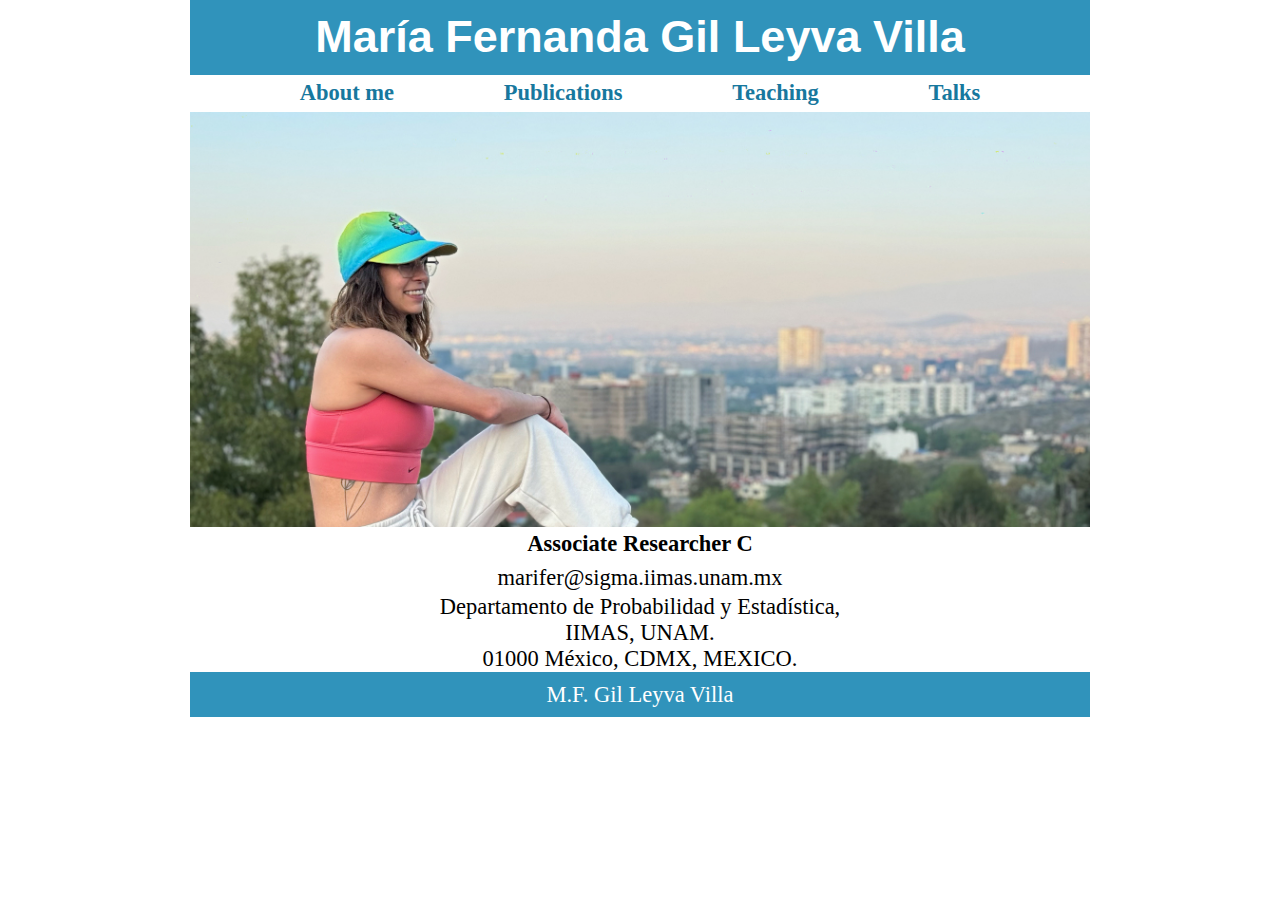
<file: index.html>
<!DOCTYPE html>
<html lang="en">

<head>
    <meta charset="UTF-8">
    <meta name="viewport" content="width=device-width, initial-scale=1.0">
    <meta name="author" content="M.F. Gil Leyva">
    <meta name="description" content="This page contains all the things I am lerning about how to create
     my own personal we page">
    <title> M.F. Gil web page</title>
    <link rel="icon" href="MFlogo.png" type="image/x-icon">
    <link rel="stylesheet" href="main.css" type = "text/css">
</head>

<body>
    <!-- Add header, main and footer on each pagen-->
    <header class="header">
        <h1 class="header__h1"> Mar&iacute;a Fernanda Gil Leyva Villa</h1>
        <nav class="header__nav">
            <ul class="header__ul">
                <li> <a href="about.html">About me</a> </li>
                <li> <a href="publications.html">Publications</a> </li>
                <li> <a href="teaching.html">Teaching</a> </li>
                <li> <a href="talks.html">Talks</a> </li>
            </ul>
        </nav>
    </header>

    <section class="hero">
        <figure>
            <img src ="MFGLV_home.jpg" alt="City" title="City" width="1136" height="524">
            <!-- 757, 349-->
        </figure>
    </section>
    
    <main class="main__hero">
        <article class="hero__article">
            <p> <strong> Associate Researcher C </strong>  </p>
            <p>
            marifer&#64;sigma.iimas.unam.mx
            </p>
            Departamento de Probabilidad y Estad&iacute;stica,
            <br> IIMAS, UNAM.
            <br> 01000 M&eacute;xico, CDMX, MEXICO.             
            </p>
        </article>
    </main>

    <footer class = "footer">
        <p>
            <span class = "nowrap"> M.F. Gil Leyva Villa </span> 
        </p>
    </footer>

</body>

</html>
</file>
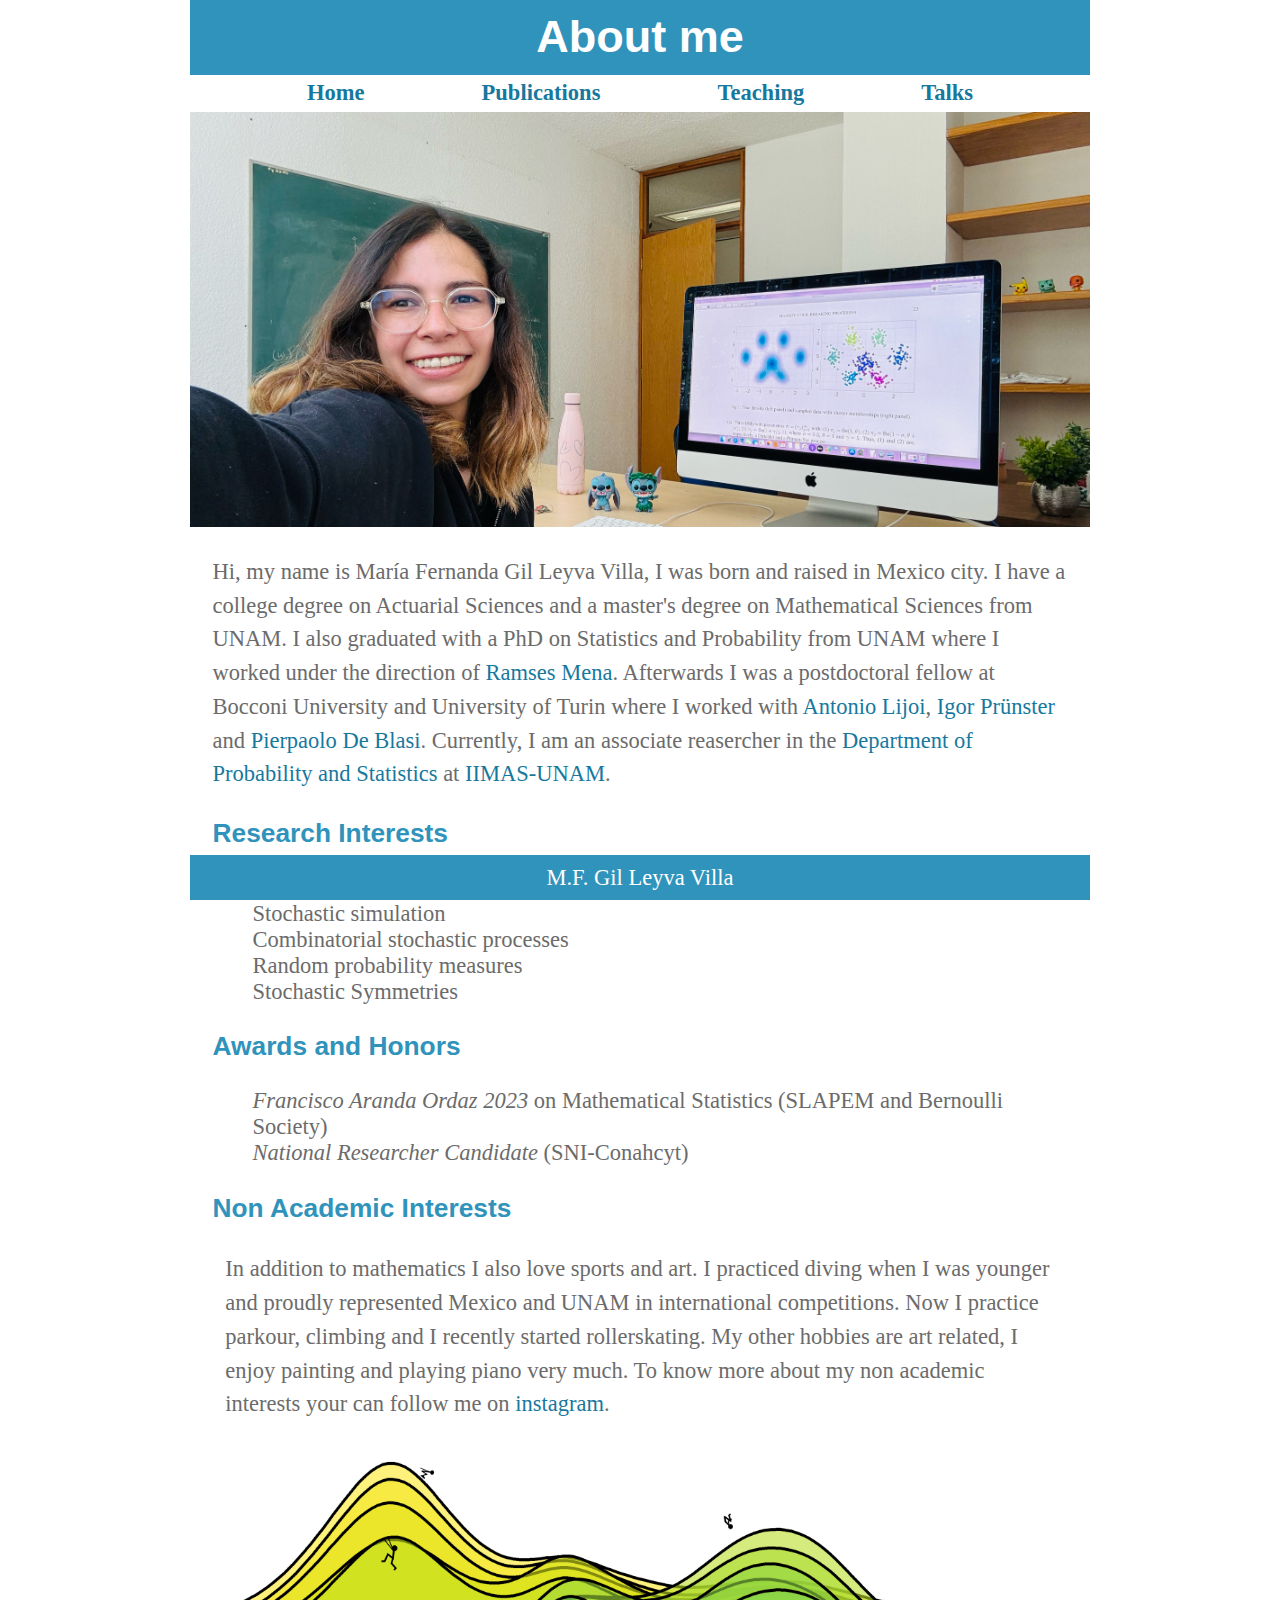
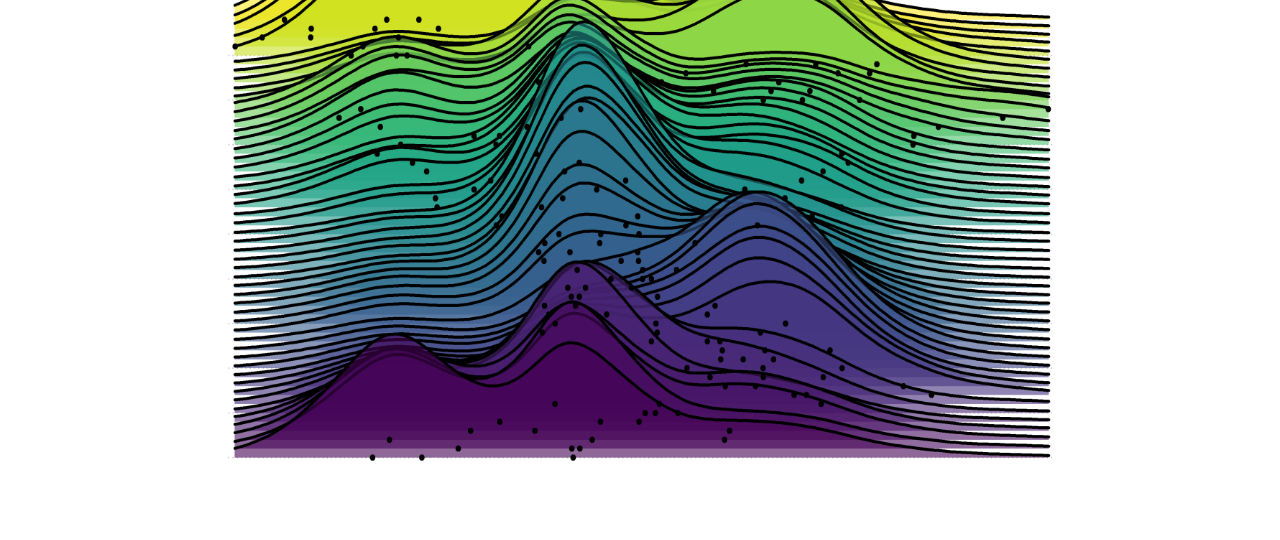
<file: about.html>
<!DOCTYPE html>
<html lang="en">

<head>
    <meta charset="UTF-8">
    <meta name="viewport" content="width=device-width, initial-scale=1.0">
    <meta name="author" content="M.F. Gil Leyva">
    <meta name="description" content="About me Section MFGLV">
    <title> M.F. Gil web page</title>
    <link rel="icon" href="MFlogo.png" type="image/x-icon">
    <link rel="stylesheet" href="main.css" type = "text/css">
</head>

<body>
    <header class="header">
        <h1 class="header__h1">About me</h1>
        <nav class="header__nav">
            <ul class="header__ul">
                <li> <a href="index.html">Home</a> </li>
                <li> <a href="publications.html">Publications</a> </li>
                <li> <a href="teaching.html">Teaching</a> </li>
                <li> <a href="talks.html">Talks</a> </li>
            </ul>
        </nav>
    </header>

    <section class="hero">
        <figure>
            <img src ="MFGLV_about.jpg" alt="City" title="City" width="1136" height="524">
            <!-- 757, 349-->
        </figure>
    </section>
    
    
    <main class="main">
            <article class="main__article"></article>
            <p> Hi, my name is Mar&iacute;a Fernanda Gil Leyva Villa, I was born and raised in Mexico city. 
                I have a college degree on Actuarial Sciences and a master's degree on 
                Mathematical Sciences from UNAM. I also graduated with a PhD on Statistics and Probability 
                from UNAM where I worked under the direction of <a href="http://www.dpye.iimas.unam.mx/ramses/">Ramses Mena</a>.   
                Afterwards I was a postdoctoral fellow at Bocconi University and University of Turin where I worked with
                <a href="https://mypage.unibocconi.eu/antoniolijoi/">Antonio Lijoi</a>, 
                <a href="https://mypage.unibocconi.eu/igorpruenster/">Igor Pr&uuml;nster</a> and 
                <a href="https://sites.google.com/a/carloalberto.org/pdeblasi/">Pierpaolo De Blasi</a>.
                Currently, I am an associate reasercher in the 
                <a href="http://www.dpye.iimas.unam.mx/">Department of Probability and Statistics</a> 
                at <a href = "https://www.iimas.unam.mx/">IIMAS-UNAM</a>.
            </p>
            <h3 class="main__article__h3"> Research Interests </h3>
            <ul class="main__article__ul">
                <li> Bayesian nonparametrics </li>
                <li> Stochastic simulation </li>
                <li> Combinatorial stochastic processes </li>
                <li> Random probability measures </li>
                <li> Stochastic Symmetries </li>
            </ul>
            <h3 class="main__article__h3"> Awards and Honors </h3>
            <ul class="main__article__ul">
                <li> <em> Francisco Aranda Ordaz 2023 </em> on Mathematical Statistics (SLAPEM and Bernoulli Society) </li>
                <li> <em> National Researcher Candidate </em> (SNI-Conahcyt) </li>
            </ul>
        </article>
        <article class="main__article">
            <h3 class="main__article__h3" > Non Academic Interests </h3>
            <div class = "main__container" >
                <div class = "main__container__text">
                    <p> In addition to mathematics I also love sports and art. I practiced diving when I was younger and 
                        proudly represented Mexico and UNAM in international competitions. Now I practice parkour, climbing
                        and I recently started rollerskating. My other hobbies are art related, I enjoy painting and playing
                        piano very much. To know more about my non academic interests your can follow me on
                        <a href="https://www.instagram.com/mariferglv/">instagram</a>. 
                    </p>
                </div>
                <div class = "main__container__img"> 
                    <img src ="densities_parkour.png" alt="Densities" title="Densities" width="1155" height="900">
                </div>
           </div>
        </article>
    </main>

    <footer class = "footer">
        <p> 
            <span class = "nowrap"> M.F. Gil Leyva Villa </span> 
        </p>
    </footer>

</body>

</html>
</file>
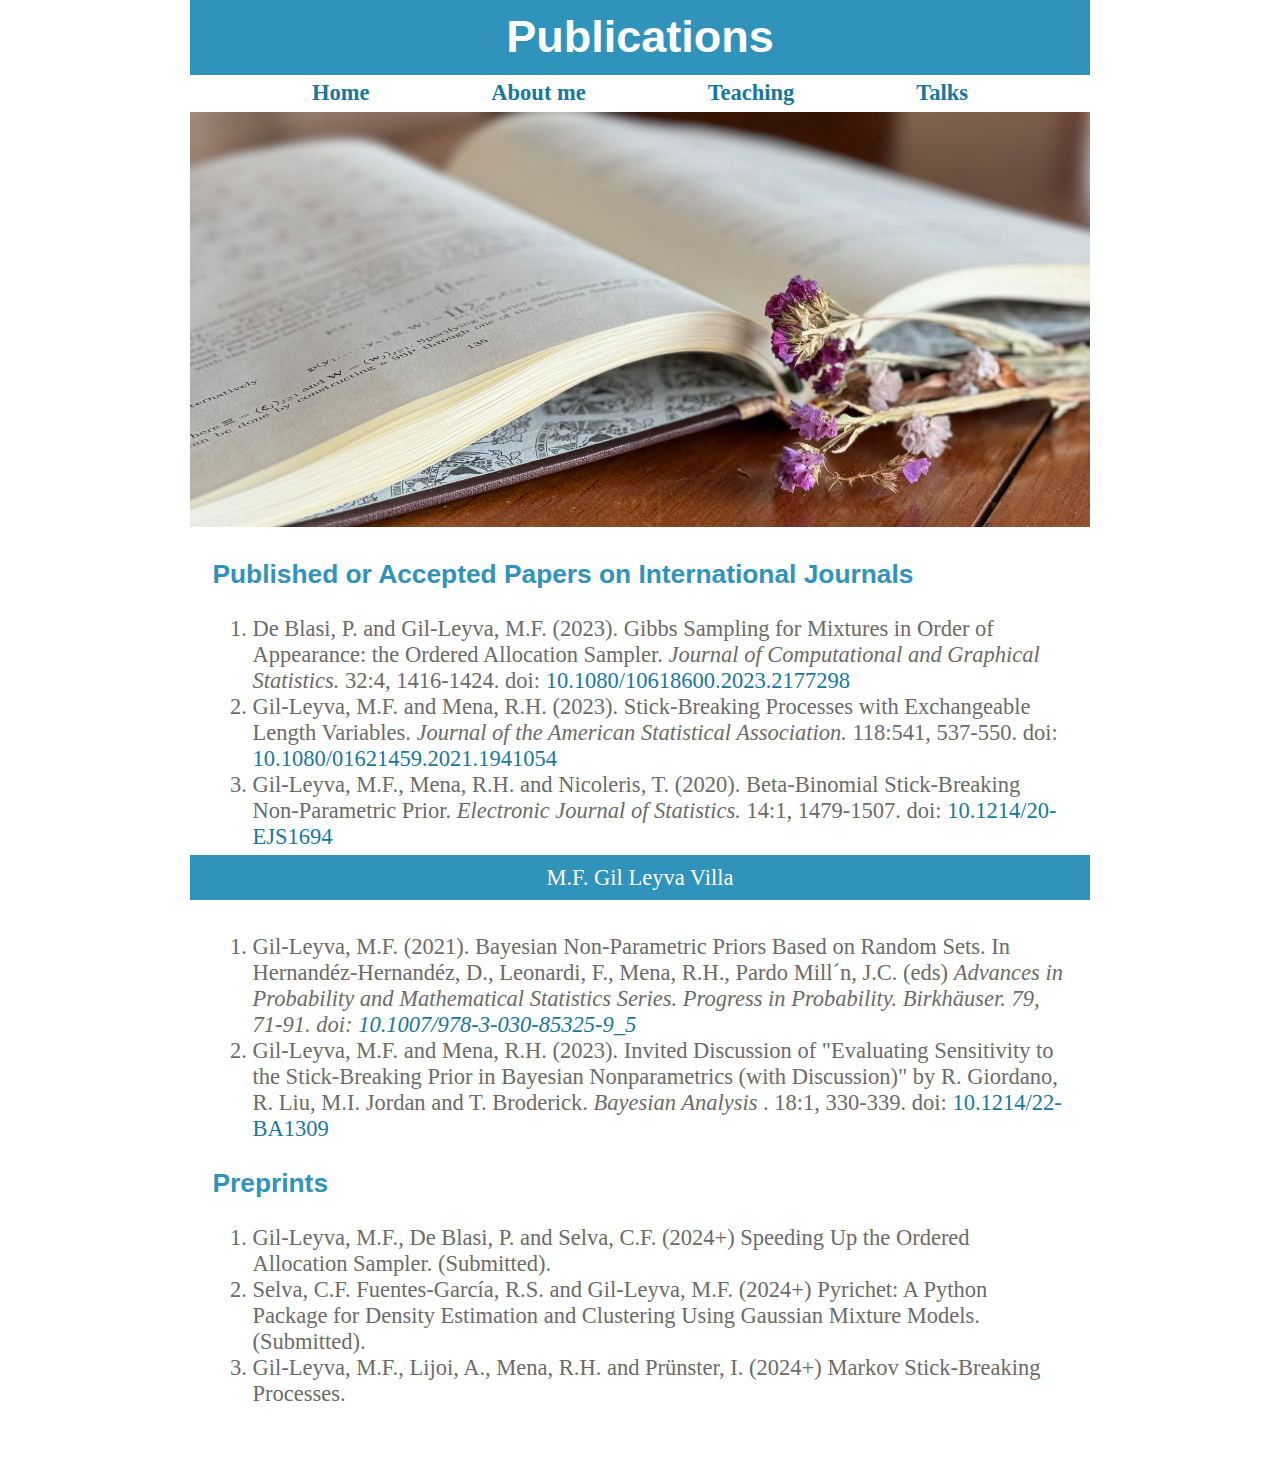
<file: publications.html>
<!DOCTYPE html>
<html lang="en">

<head>
    <meta charset="UTF-8">
    <meta name="viewport" content="width=device-width, initial-scale=1.0">
    <meta name="author" content="M.F. Gil Leyva">
    <meta name="description" content="About me Section MFGLV">
    <title> M.F. Gil web page</title>
    <link rel="icon" href="MFlogo.png" type="image/x-icon">
    <link rel="stylesheet" href="main.css" type = "text/css">
</head>

<body>
    <header class="header">
        <h1 class="header__h1">Publications</h1>
        <nav class="header__nav">
            <ul class="header__ul">
                <li> <a href="index.html">Home</a> </li>
                <li> <a href="about.html">About me</a> </li>
                <li> <a href="teaching.html">Teaching</a> </li>
                <li> <a href="talks.html">Talks</a> </li>
            </ul>
        </nav>
    </header>

    <section class="hero">
        <figure>
            <img src ="MFGLV_publications.jpg" alt="City" title="City" width="1136" height="524">
            <!-- 757, 349-->
        </figure>
    </section>

    <main class="main">
        <article class="main__article">
            <h3 class="main__article__h3"> Published or Accepted Papers on International Journals </h3>
            <ol>
                <li> De Blasi, P. and Gil-Leyva, M.F. (2023). 
                    Gibbs Sampling for Mixtures in Order of Appearance: the Ordered Allocation Sampler.
                    <em> Journal of Computational and Graphical Statistics. </em>
                    32:4, 1416-1424. 
                    doi: <a href ="https://www.tandfonline.com/doi/full/10.1080/10618600.2023.2177298">
                        10.1080/10618600.2023.2177298</a>
                </li>
                <li> Gil-Leyva, M.F. and Mena, R.H. (2023).
                    Stick-Breaking Processes with Exchangeable Length Variables.
                    <em> Journal of the American Statistical Association. </em>
                    118:541, 537-550.
                    doi: <a href ="https://www.tandfonline.com/doi/full/10.1080/01621459.2021.1941054">
                        10.1080/01621459.2021.1941054</a>
                </li>
                <li> Gil-Leyva, M.F., Mena, R.H. and Nicoleris, T. (2020). 
                    Beta-Binomial Stick-Breaking Non-Parametric Prior.
                    <em>Electronic Journal of Statistics.</em>
                    14:1, 1479-1507.
                    doi: <a href ="https://projecteuclid.org/journals/electronic-journal-of-statistics/volume-14/issue-1/Beta-Binomial-stick-breaking-non-parametric-prior/10.1214/20-EJS1694.full">
                        10.1214/20-EJS1694</a>
                </li>
            </ol>
            <h3 class="main__article__h3"> Other Publications </h3>
            <ol>
                <li> Gil-Leyva, M.F. (2021).
                    Bayesian Non-Parametric Priors Based on Random Sets.
                    In Hernand&eacute;z-Hernand&eacute;z, D., Leonardi, F., Mena, R.H., Pardo Mill&acute;n, J.C. (eds)
                    <em> Advances in Probability and Mathematical Statistics Series. 
                        Progress in Probability.
                        Birkh&auml;user.
                        79, 71-91.
                        doi: <a href = "https://link.springer.com/chapter/10.1007/978-3-030-85325-9_5">
                            10.1007/978-3-030-85325-9_5</a>
                    </em>
                </li>
                <li> Gil-Leyva, M.F. and Mena, R.H. (2023).
                    Invited Discussion of 
                    &quot;Evaluating Sensitivity to the Stick-Breaking Prior in Bayesian Nonparametrics
                    (with Discussion)&quot; by R. Giordano, R. Liu, M.I. Jordan and T. Broderick. 
                    <em> Bayesian Analysis </em>. 
                    18:1, 330-339.
                    doi: <a href = "https://projecteuclid.org/journals/bayesian-analysis/advance-publication/Evaluating-Sensitivity-to-the-Stick-Breaking-Prior-in-Bayesian-Nonparametrics/10.1214/22-BA1309.full">
                        10.1214/22-BA1309</a>
                </li>
            </ol>
            <h3 class="main__article__h3"> Preprints </h3>
                <ol>
                    <li>
                        Gil-Leyva, M.F., De Blasi, P. and Selva, C.F. (2024+)
                        Speeding Up the Ordered Allocation Sampler. (Submitted).
                    </li>
                    <li>
                        Selva, C.F. Fuentes-Garc&iacute;a, R.S. and Gil-Leyva, M.F. (2024+)
                        Pyrichet: A Python Package for Density Estimation and Clustering
                        Using Gaussian Mixture Models. (Submitted).
                    </li>
                    <li>
                        Gil-Leyva, M.F., Lijoi, A., Mena, R.H. and Pr&uuml;nster, I. (2024+)
                        Markov Stick-Breaking Processes.
                    </li>
                </ol>
        </article>
    </main>

    <footer class = "footer">
        <p>
            <span class = "nowrap"> M.F. Gil Leyva Villa </span> 
        </p>
    </footer>

    
</body>

</html>
</file>
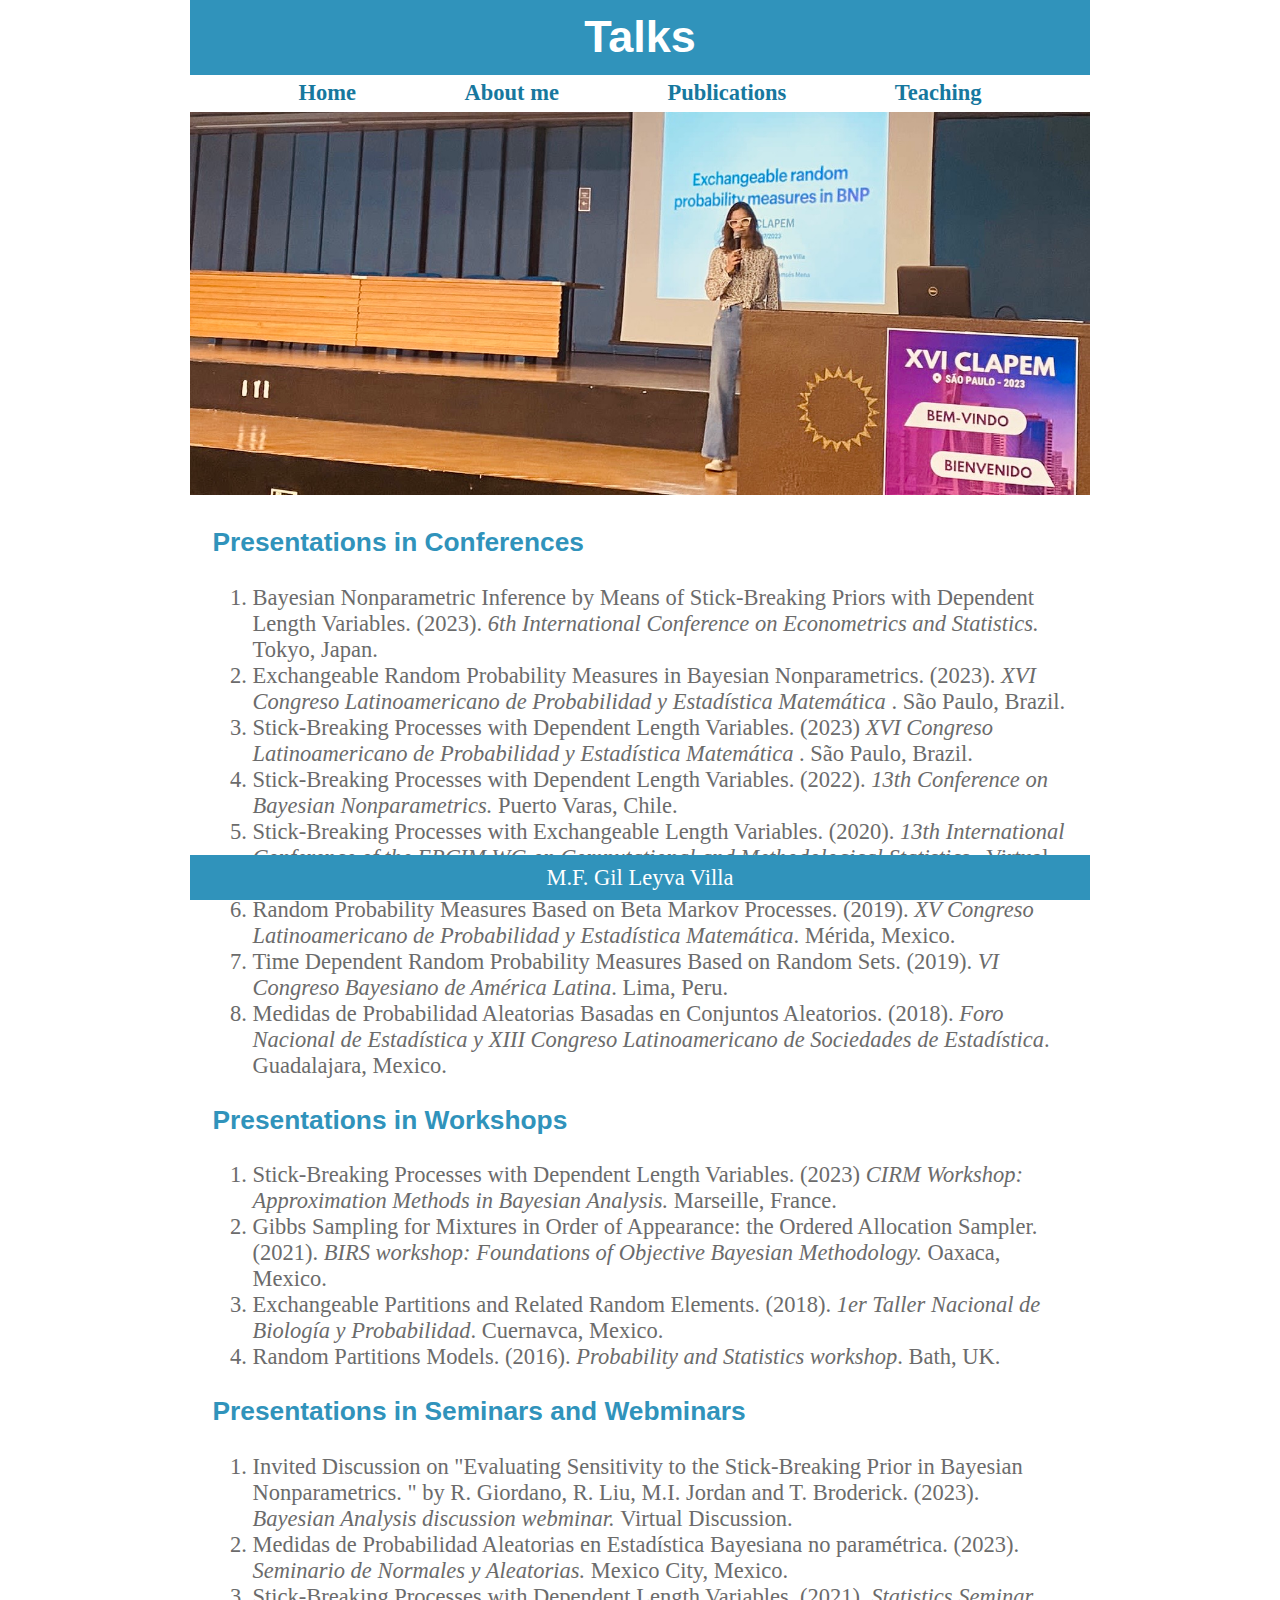
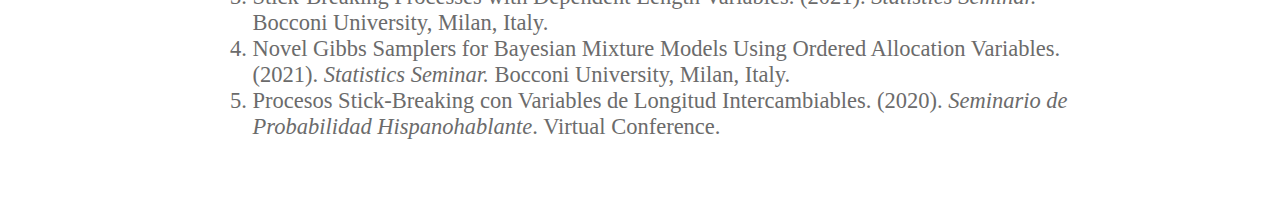
<file: talks.html>
<!DOCTYPE html>
<html lang="en">

<head>
    <meta charset="UTF-8">
    <meta name="viewport" content="width=device-width, initial-scale=1.0">
    <meta name="author" content="M.F. Gil Leyva">
    <meta name="description" content="About me Section MFGLV">
    <title> M.F. Gil web page</title>
    <link rel="icon" href="MFlogo.png" type="image/x-icon">
    <link rel="stylesheet" href="main.css" type = "text/css">
</head>



<body>
    <header class="header">
        <h1 class="header__h1">Talks</h1>
        <nav class="header__nav">
            <ul class="header__ul">
                <li> <a href="index.html">Home</a> </li>
                <li> <a href="about.html">About me</a> </li>
                <li> <a href="publications.html">Publications</a> </li>
                <li> <a href="teaching.html">Teaching</a> </li>
            </ul>
        </nav>
    </header>
    
    <section class="hero">
        <figure>
            <img src ="MFGLV_talks.jpg" alt="City" title="City" width="1136" height="524">
            <!-- 757, 349-->
        </figure>
    </section>

    <main class="main">
        <article class="main__article">
            <h3 class="main__article__h3"> Presentations in Conferences </h3>
            <ol>
                <li>
                    Bayesian Nonparametric Inference by Means of Stick-Breaking Priors with Dependent Length Variables. (2023).
                    <em>
                        6th International Conference on Econometrics and Statistics.
                    </em>
                    Tokyo, Japan.
                </li>
                <li>
                    Exchangeable Random Probability Measures in Bayesian Nonparametrics. (2023).
                    <em>
                        XVI Congreso Latinoamericano de Probabilidad y Estad&iacute;stica Matem&aacute;tica
                    </em>. 
                    S&atilde;o Paulo, Brazil.
                </li>
                <li>
                    Stick-Breaking Processes with Dependent Length Variables. (2023)
                    <em>
                        XVI Congreso Latinoamericano de Probabilidad y Estad&iacute;stica Matem&aacute;tica
                    </em>. 
                    S&atilde;o Paulo, Brazil.
                </li>
                <li>
                    Stick-Breaking Processes with Dependent Length Variables. (2022).
                    <em>
                        13th Conference on Bayesian Nonparametrics.
                    </em>
                    Puerto Varas, Chile.
                </li>
                <li>
                    Stick-Breaking Processes with Exchangeable Length Variables. (2020).
                    <em> 13th International Conference of the ERCIM WG on Computational and 
                        Methodological Statistics
                    </em>. 
                    Virtual Conference.
                </li>
                <li>
                    Random Probability Measures Based on Beta Markov Processes. (2019).
                    <em>XV Congreso Latinoamericano de Probabilidad y Estad&iacute;stica Matem&aacute;tica</em>. 
                    M&eacute;rida, Mexico.
                </li>
                <li>
                    Time Dependent Random Probability Measures Based on Random Sets. (2019).
                    <em> VI Congreso Bayesiano de Am&eacute;rica Latina</em>. 
                    Lima, Peru.
                </li>
                <li> 
                    Medidas de Probabilidad Aleatorias Basadas en Conjuntos Aleatorios. (2018).
                    <em> Foro Nacional de Estad&iacute;stica y XIII Congreso Latinoamericano de Sociedades
                         de Estad&iacute;stica</em>. 
                    Guadalajara, Mexico.
                </li>
            </ol>
            <h3 class="main__article__h3"> Presentations in Workshops </h3>
            <ol>
                <li>
                    Stick-Breaking Processes with Dependent Length Variables. (2023)
                    <em>
                        CIRM Workshop: Approximation Methods in Bayesian Analysis.
                    </em>
                    Marseille, France.
                </li>
                <li>
                    Gibbs Sampling for Mixtures in Order of Appearance: the Ordered Allocation Sampler. (2021).
                    <em>
                        BIRS workshop: Foundations of Objective Bayesian Methodology.
                    </em>
                    Oaxaca, Mexico.
                </li>
                <li>
                    Exchangeable Partitions and Related Random Elements. (2018).
                    <em>1er Taller Nacional de Biolog&iacute;a y Probabilidad</em>. 
                    Cuernavca, Mexico.
                </li>
                <li> 
                    Random Partitions Models. (2016).
                    <em>Probability and Statistics workshop</em>. 
                    Bath, UK.
                </li>
            </ol>
            <h3 class="main__article__h3"> Presentations in Seminars and Webminars </h3>
            <ol>
                <li>
                    Invited Discussion on &quot;Evaluating Sensitivity to the Stick-Breaking Prior in Bayesian Nonparametrics. &quot;
                    by R. Giordano, R. Liu, M.I. Jordan and T. Broderick. (2023).
                    <em>
                        Bayesian Analysis discussion webminar.
                    </em>
                    Virtual Discussion.
                </li>
                <li>
                    Medidas de Probabilidad Aleatorias en Estad&iacute;stica Bayesiana no param&eacute;trica. (2023).
                    <em>
                        Seminario de Normales y Aleatorias.
                    </em>
                    Mexico City, Mexico.
                </li>
                <li>
                    Stick-Breaking Processes with Dependent Length Variables. (2021).
                    <em>
                        Statistics Seminar.
                    </em>
                    Bocconi University, Milan, Italy.
                </li>
                <li>
                    Novel Gibbs Samplers for Bayesian Mixture Models Using Ordered Allocation Variables. (2021).
                    <em>
                        Statistics Seminar.
                    </em>
                    Bocconi University, Milan, Italy.
                </li>
                <li> 
                    Procesos Stick-Breaking con Variables de Longitud Intercambiables. (2020).
                    <em>Seminario de Probabilidad Hispanohablante</em>. 
                    Virtual Conference. 
                </li>
            </ol>
        </article>
    </main>

    <footer class = "footer">
        <p>
            <span class = "nowrap"> M.F. Gil Leyva Villa </span> 
        </p>
    </footer>

</body>

</html>
</file>
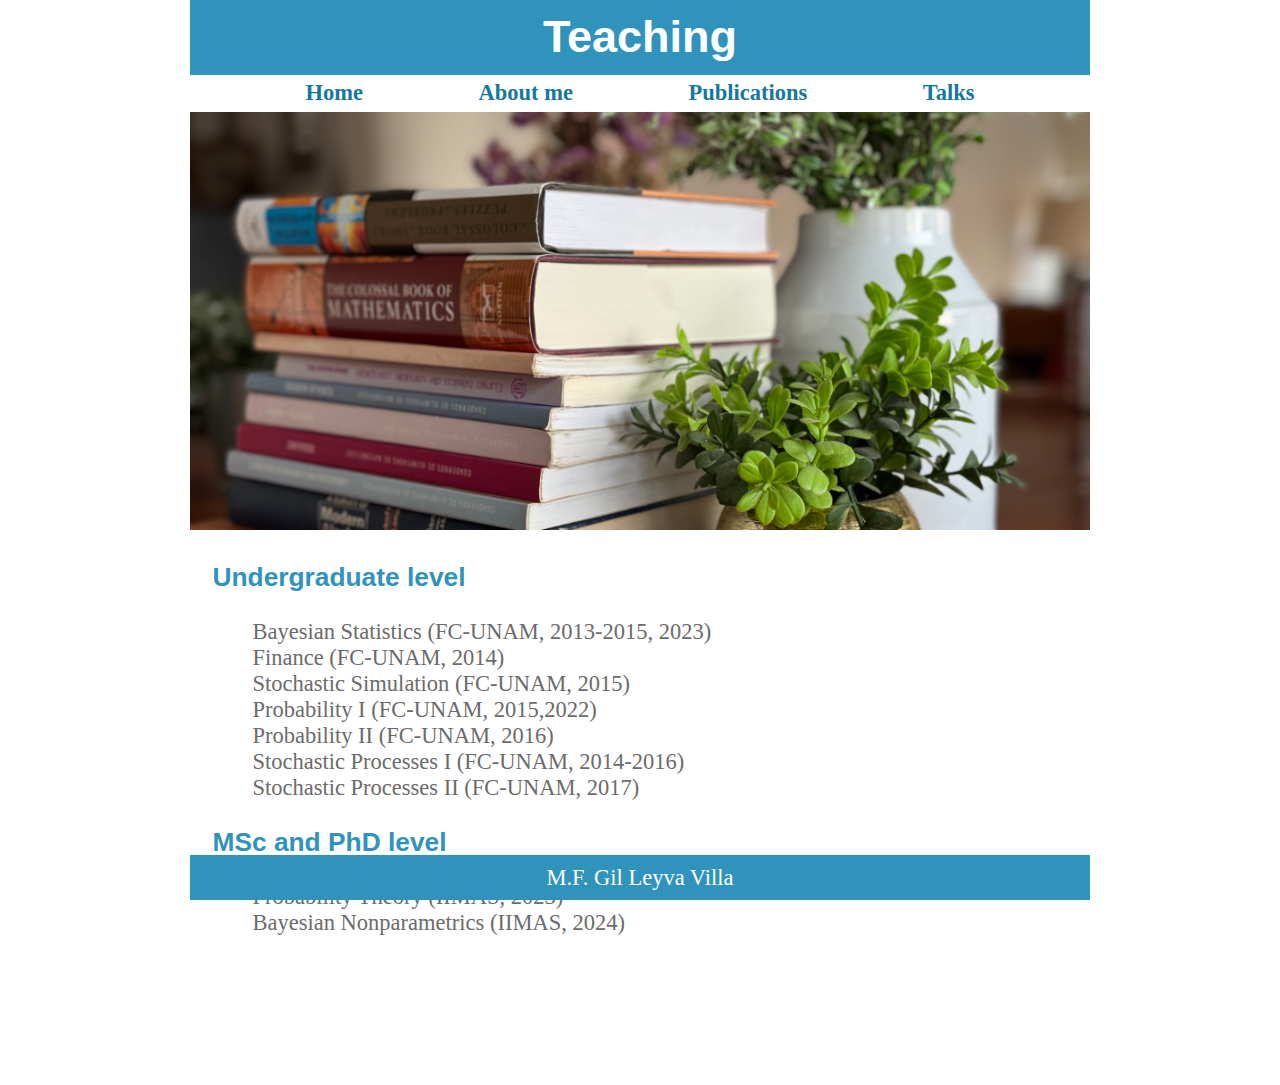
<file: teaching.html>
<!DOCTYPE html>
<html lang="en">

<head>
    <meta charset="UTF-8">
    <meta name="viewport" content="width=device-width, initial-scale=1.0">
    <meta name="author" content="M.F. Gil Leyva">
    <meta name="description" content="About me Section MFGLV">
    <title> M.F. Gil web page</title>
    <link rel="icon" href="MFlogo.png" type="image/x-icon">
    <link rel="stylesheet" href="main.css" type = "text/css">
</head>

<body>
    <header class="header">
        <h1 class="header__h1">Teaching</h1>
        <nav class="header__nav">
            <ul class="header__ul">
                <li> <a href="index.html">Home</a> </li>
                <li> <a href="about.html">About me</a> </li>
                <li> <a href="publications.html">Publications</a> </li>
                <li> <a href="talks.html">Talks</a> </li>
            </ul>
        </nav>
    </header>

    <section class="hero">
        <figure>
            <img src ="MFGLV_teaching.jpg" alt="City" title="City" width="1136" height="524">
            <!-- 757, 349-->
        </figure>
    </section>

    <main class="main">
        <article class="main__article">
            <!-- Maybe write this as a list not a paragraph -->
            <h3 class="main__article__h3"> Undergraduate level </h3>
            <ul class="main__article__ul">
                <li> Bayesian Statistics (FC-UNAM, 2013-2015, 2023) </li>
                <li> Finance (FC-UNAM, 2014) </li>
                <li> Stochastic Simulation (FC-UNAM, 2015) </li>
                <li> Probability I (FC-UNAM, 2015,2022) </li>
                <li> Probability II (FC-UNAM, 2016) </li>
                <li> Stochastic Processes I (FC-UNAM, 2014-2016) </li>
                <li> Stochastic Processes II (FC-UNAM, 2017) </li>
            </ul>
            <h3 class="main__article__h3"> MSc and PhD level </h3>
            <ul class="main__article__ul">
                <li> Probability Theory (IIMAS, 2023) </li>
                <li> Bayesian Nonparametrics (IIMAS, 2024) </li>
            </ul>
        </article>
    </main>  
    
    <footer class = "footer">
        <p>
            <span class = "nowrap"> M.F. Gil Leyva Villa </span> 
        </p>
    </footer>
    
</body>

</html>
</file>
<file: main.css>
/* || RESET */

*,
*::after,
*::before{
    margin: 0;
    padding: 10;
    box-sizing: border-box;
}

img{
    display: block;
    max-width: 100%;
    height: auto;
}

input, button, textarea{
    font: inherit;
}

/* || VARIABLES */

:root{
    /* FONTS */
    --FF: TaHoma;
    --FF-HEADINGS: Arial;
    --FS: clamp(1rem, 2.5vh, 1.5rem);

    /* COLORS */
    --BGCOLOR: #FFF;
    --BGCOLOR-FADE: #FFF;
    --BGIMAGE: linear-gradient(to bottom, var(--BGCOLOR),var(--BGCOLOR-FADE));
    --BODY-BGCOLOR: #FFF;
    --FONT-COLOR: #000;
    --HIGHLIGHT-COLOR: rgb(48, 147, 187);
    --LINK-COLOR: rgb(23, 120, 158);
    --LINK-HOVER:  rgb(188, 45, 224);
    --LINK-ACTIVE: rgb(115, 60, 223);
    --HEADER-BGCOLOR: rgb(48, 147, 187);
    --HEADER-COLOR: #FFF;
    --MAIN-FONT-COLOR: #6b6b6b;
    /*--NAV-BGCOLOR: rgb(176, 226, 246);*/
    --NAV-BGCOLOR: #FFF;
    --HERO-BGCOLO: #FFF;
    --HERO-COLOR: #000;

    /*STARDARD PADDING*/
    --PADDING-TB: 0.25em;
    --PADDING-SIDE: 2.5%;
    --PADDING-TB-CONT: 0.1em;
    --PADDING-SIDE-CONT: 1.5%;

    /*STANDARD MARGIN*/
    --MARGIN: clamp(1em, 2.5vh, 1.5em) 0;
}

/* UTILITY */
.offscreen{
    position: absolute;
    left: -10000px;
}

.nowrap{
    white-space: nowrap;
}

.center{
    text-align: center;
}

html{
    scroll-behavior: smooth;
    font-size: var(--FS);
    font-family: var(--FF);
    background-color: var(--BGCOLOR);
    background-image: var(--BGIMAGE);
}

body{
    background-color: var(--BODY-BGCOLOR);
    color: var(--FONT-COLOR);
    min-height: 100vh;
    max-width: 900px;
    margin: 0 auto;
}

h1,h2,h3{
    font-family: var(--FF-HEADINGS);
    color: var(--HIGHLIGHT-COLOR);
    /* letter-spacing: 0.1em; */
}

p {
    line-height: 1.5;
}

a:any-link {
    color: var(--LINK-COLOR);
    text-decoration: none;
}

a:hover, 
a:focus-visible {
    color: var(--LINK-HOVER);
}

a:active {
    color: var(--LINK-ACTIVE);
}

/* HEADER */

.header {
    position: sticky;
    top: 0;
    z-index: 1;
}

.header__h1 {
    text-align: center;
    background-color: var(--HEADER-BGCOLOR);
    color: var(--HEADER-COLOR);
    padding: var(--PADDING-TB) var(--PADDING-SIDE);
}

.header__nav {
    background-color: var(--NAV-BGCOLOR);
    font-weight: bold;
}

.header__ul {
    padding: var(--PADDING-TB)  var(--PADDING-SIDE);
    list-style-type: none;
    display: flex;
    justify-content: space-evenly;
    gap: 1rem;
}

/* || HERO */

/*.hero {
    position: relative;
}*/

.hero__article {
    text-align: center;
}

.hero__container{
    display: flex;
    flex-direction: row;
    align-items: center;
    padding-left: 30px;
}

/* || FOOTER */

.footer {
    position: sticky;
    bottom: 0;
    background-color: var(--HEADER-BGCOLOR);
    color: var(--HEADER-COLOR);
    padding: var(--PADDING-TB) var(--PADDING-SIDE);
    text-align: center;
}

/* || MAIN */

.main {
    padding: var(--PADDING-TB) var(--PADDING-SIDE);
    font-family: var(--FF);
    color: var(--MAIN-FONT-COLOR);
}

.main__article{
    scroll-margin-top: 6.5rem;
    margin: var(--MARGIN);
}

.main__article:first-child {
    margin-top: 1em;
}

.main__article:last-child{
    min-height: calc(100vh - 20rem);
}

.main__article__h3{
    margin: var(--MARGIN);
    font-family: var(--FF-HEADINGS);
}

.main__article__ul{
    list-style-type: none;
}

.main__container{
    display: inline;
    align-items: center;
    justify-content: center;
    flex-wrap: nowrap;
    overflow: auto;
}

.main__container__text{
    padding: var(--PADDING-TB-CONT) var(--PADDING-SIDE-CONT);
}

.main__container__img{
    padding: var(--PADDING-TB-CONT) var(--PADDING-SIDE-CONT);
    max-width: 100%;
    height: auto;
}
</file>
